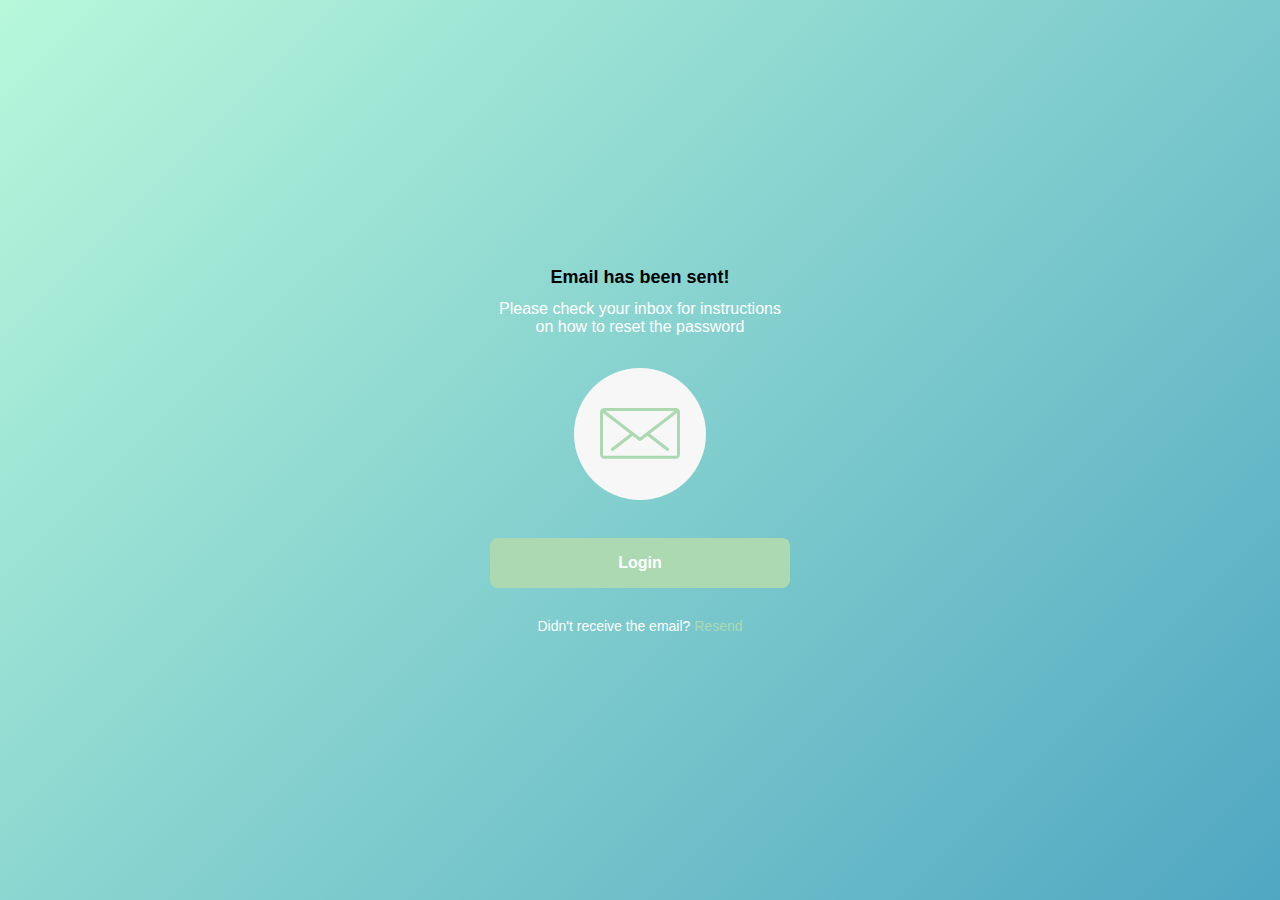
<file: PlatziProyecto/email.html>
<!DOCTYPE html>
<html lang="en">
<head>
    <meta charset="UTF-8">
    <meta http-equiv="X-UA-Compatible" content="IE=edge">
    <meta name="viewport" content="width=device-width, initial-scale=1.0">
    <title>Email</title>
    <link rel="stylesheet" href="email.css">
</head>
<body>
    <div class="login">
        <div class="form-container">
            <img src="./logos/logo_yard_sale.svg" alt="logo" class="logo">

            <h1 class="title">
                Email has been sent!
            </h1>
            <p class="subtitle">
                Please check your inbox for instructions on how to reset  the password
            </p>

            <div class="email-image">
                <img src="./icons/email.svg" alt="email" class="">
            </div>

            <button class="primary-button login-button">
                Login
            </button>

            <p class="resend">
                <span>Didn't receive the email?</span>
                <a href="/">Resend</a>
            </p>
        </div>
    </div>
</body>
</body>
</body>
</html>
</file>
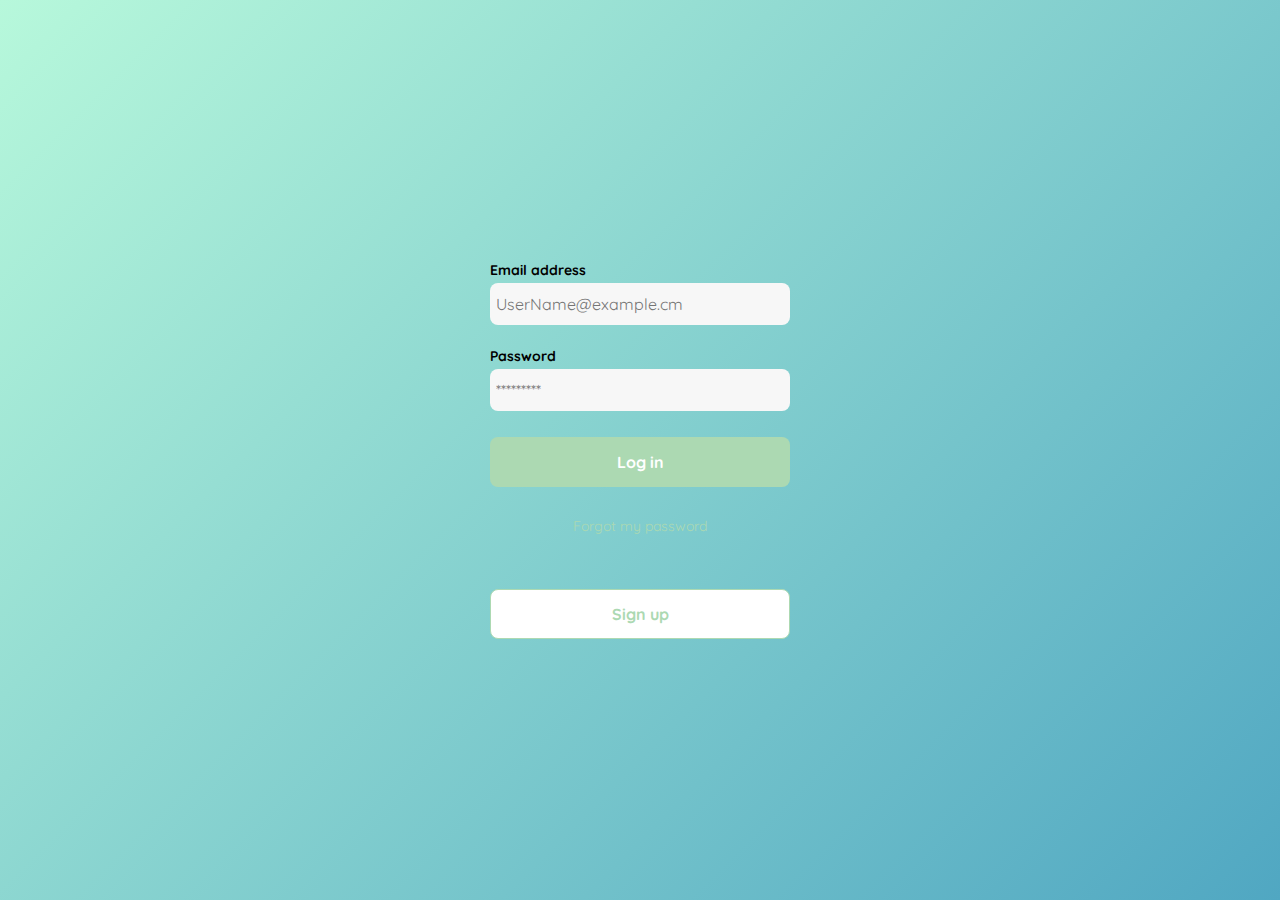
<file: PlatziProyecto/login.html>
<!DOCTYPE html>
<html lang="en">
<head>
    <meta charset="UTF-8">
    <meta http-equiv="X-UA-Compatible" content="IE=edge">
    <meta name="viewport" content="width=device-width, initial-scale=1.0">
    <link rel="preconnect" href="https://fonts.gstatic.com" crossorigin>
    <link href="https://fonts.googleapis.com/css2?family=Quicksand:wght@300;500;700&display=swap" rel="stylesheet">
    <title>Login</title>
    <link rel="stylesheet" href="login.css">
</head>
<body>
    <div class="login">
        <div class="form-container">
            <img src="./logos/logo_yard_sale.svg" alt="logo" class="logo">

            <form action="/" class="form">
                <label for="email" class="label">Email address</label>
                <input type="text" id="email" placeholder="UserName@example.cm" class="input input-email">
        
                <label for="password" class="label">Password</label>
                <input type="password" id="password" placeholder="*********" class="input input-password">
        
                <input type="submit" value="Log in" class="primary-button login-button">
                <a href="/">Forgot my password</a>
            </form>
        
              <button class="secondary-button signup-button">Sign up</button>
        </div>
    </div>
</body>
</html>
</file>
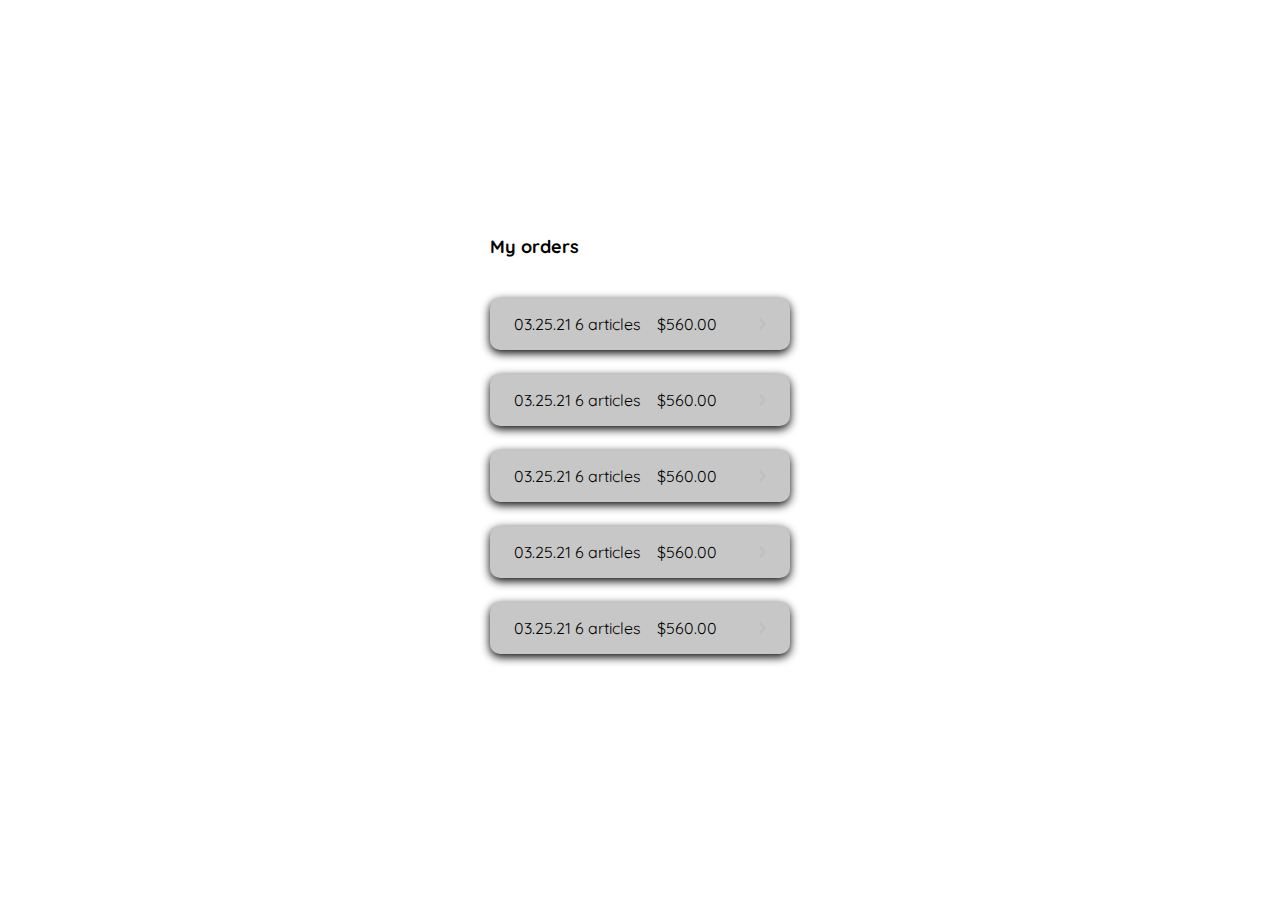
<file: PlatziProyecto/myorders2.html>
<!DOCTYPE html>
<html lang="es">
<head>
    <link rel="preconnect" href="https://fonts.googleapis.com">
    <link rel="preconnect" href="https://fonts.gstatic.com" crossorigin>
    <link href="https://fonts.googleapis.com/css2?family=Quicksand:wght@300;500;700&display=swap" rel="stylesheet">
    <meta charset="UTF-8">
    <meta http-equiv="X-UA-Compatible" content="IE=edge">
    <meta name="viewport" content="width=device-width, initial-scale=1.0">
    <link rel="stylesheet" href="./myorders2.css">
    <title>My order | Platzi Yard Sale</title>
</head>
<body>
    <header>

    </header>
    <main>
        <div class="my-order">
            <div class="my-order-container">
              <h1 class="title">My orders</h1>
        
              <div class="my-order-content">
              
                <div class="order">
                  <p>
                    <span>03.25.21</span>
                    <span>6 articles</span>
                  </p>
                  <p>$560.00</p>
                  <img src="./icons/flechita.svg" alt="arrow">
                </div> 
                
                <div class="order">
                  <p>
                    <span>03.25.21</span>
                    <span>6 articles</span>
                  </p>
                  <p>$560.00</p>
                  <img src="./icons/flechita.svg" alt="arrow">
                </div>

                <div class="order">
                    <p>
                      <span>03.25.21</span>
                      <span>6 articles</span>
                    </p>
                    <p>$560.00</p>
                    <img src="./icons/flechita.svg" alt="arrow">
                  </div> 

                  <div class="order">
                    <p>
                      <span>03.25.21</span>
                      <span>6 articles</span>
                    </p>
                    <p>$560.00</p>
                    <img src="./icons/flechita.svg" alt="arrow">
                  </div> 

                  <div class="order">
                    <p>
                      <span>03.25.21</span>
                      <span>6 articles</span>
                    </p>
                    <p>$560.00</p>
                    <img src="./icons/flechita.svg" alt="arrow">
                  </div> 
                  
              </div>
            </div>
          </div>
    </main>
</body>
</html>
</file>
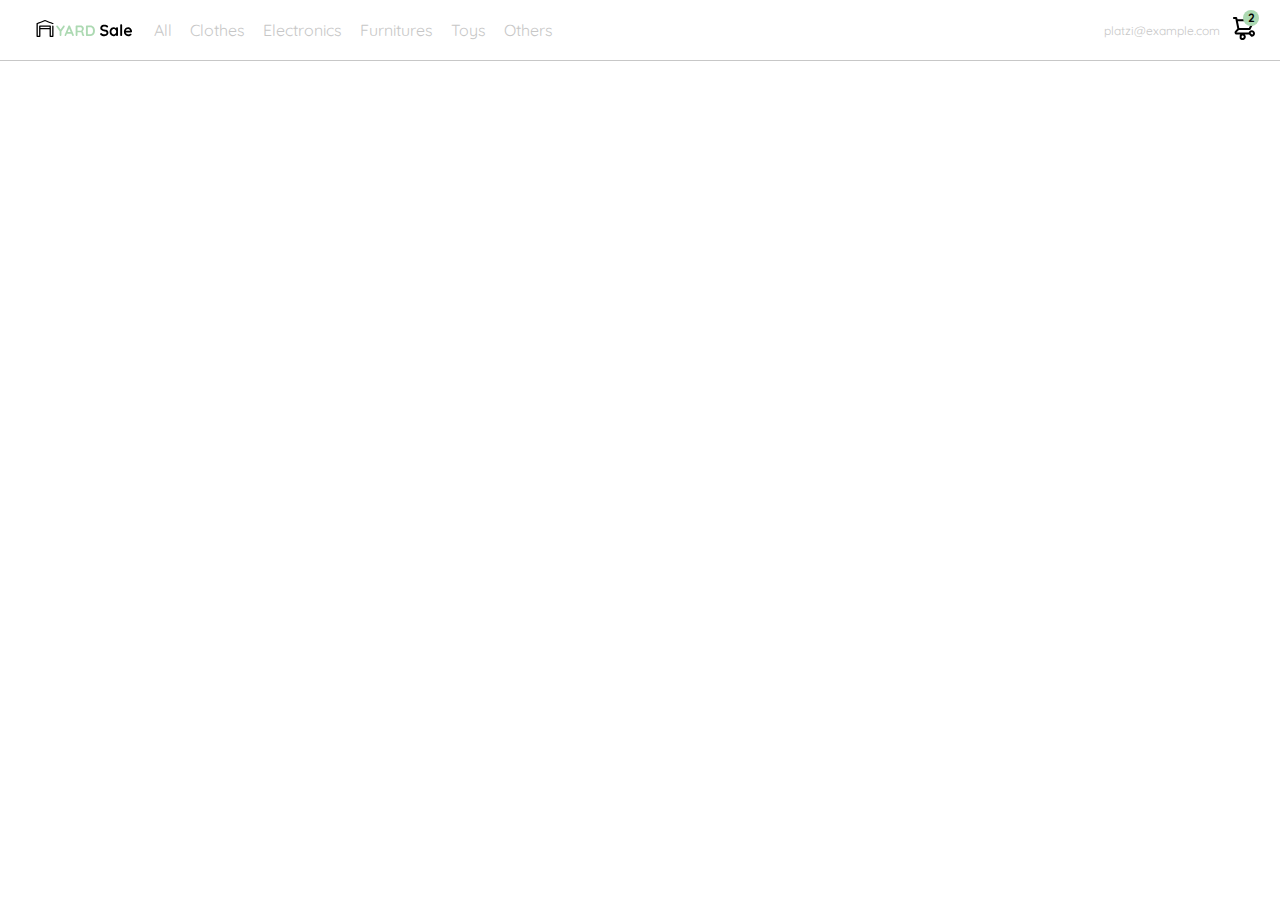
<file: PlatziProyecto/navbar.html>
<!DOCTYPE html>
<html lang="en">
<head>
    <link rel="preconnect" href="https://fonts.googleapis.com">
    <link rel="preconnect" href="https://fonts.gstatic.com" crossorigin>
    <link href="https://fonts.googleapis.com/css2?family=Quicksand:wght@300;500;700&display=swap" rel="stylesheet">
    <meta charset="UTF-8">
    <meta http-equiv="X-UA-Compatible" content="IE=edge">
    <meta name="viewport" content="width=device-width, initial-scale=1.0">
    <title>navbar</title>
    <link rel="stylesheet" href="./navbar.css">
</head>
<body>
    <nav class="nav">
        <img src="./icons/icon_menu.svg" alt="menu" class="menu">

        <div class="navbar-left">
            <img src="./logos/logo_yard_sale.svg" alt="logo">

            <ul>
                <li><a href="/">All</a></li>
                
                <li><a href="/">Clothes</a></li>
            
                <li><a href="/">Electronics</a></li>
                
                <li><a href="/">Furnitures</a></li>
        
                <li><a href="/">Toys</a></li>
        
                <li><a href="/">Others</a></li>
        </ul>
        </div>

        <div class="navbar-right">
            <ul>
              <li class="navbar-email">platzi@example.com</li>
              <li class="navbar-shopping-cart">
                <img src="./icons/icon_shopping_cart.svg" alt="shopping cart">
                <div>2</div>
              </li>
            </ul>
          </div>
    </nav>
</body>
</html>
</file>
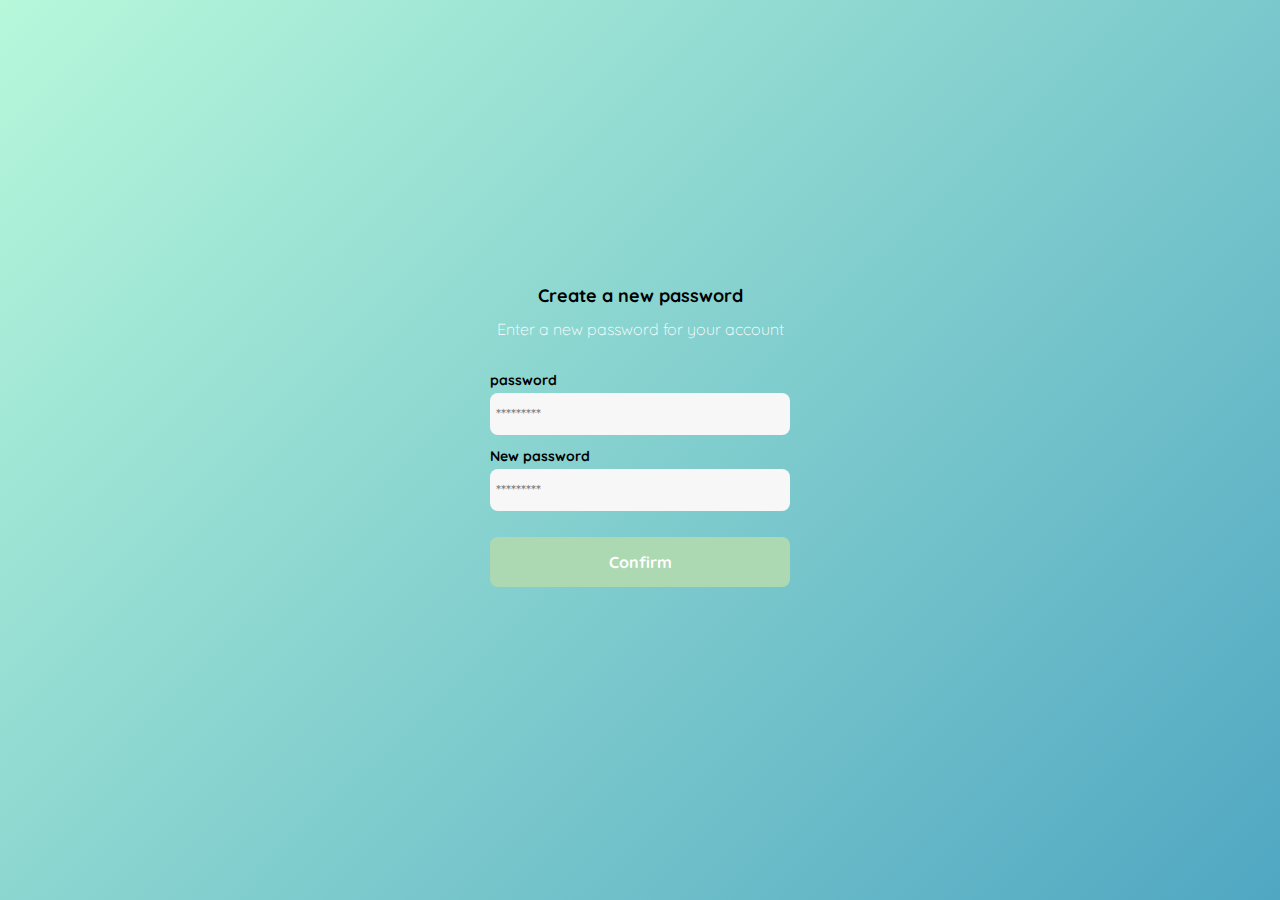
<file: PlatziProyecto/password.html>
<!DOCTYPE html>
<html lang="en">
<head>
    <meta charset="UTF-8">
    <meta http-equiv="X-UA-Compatible" content="IE=edge">
    <meta name="viewport" content="width=device-width, initial-scale=1.0">
    <link rel="preconnect" href="https://fonts.gstatic.com" crossorigin>
    <link href="https://fonts.googleapis.com/css2?family=Quicksand:wght@300;500;700&display=swap" rel="stylesheet">
    <title>Password</title>
    <link rel="stylesheet" href="password.css">
</head>
<body>
    <div class="login">
        <div class="form-container">
            <img src="./logos/logo_yard_sale.svg" alt="logo" class="logo">

            <h1 class="title">
                Create a new password
            </h1>
            <p class="subtitle">
                Enter a new password for your account
            </p>
            <form action="" class="form">
                <label for="password" class="label">
                   password
                </label>
                <input type="password" id="password" placeholder="*********" class="input input-password">

                <label for="new-password" class="label">
                    New password
                 </label>
                 <input type="password" id="new-password" placeholder="*********" class="input input-password">

                 <input type="submit" value="Confirm" class="primary-button login-button">
            </form>
        </div>
    </div>
</body>
</html>
</file>
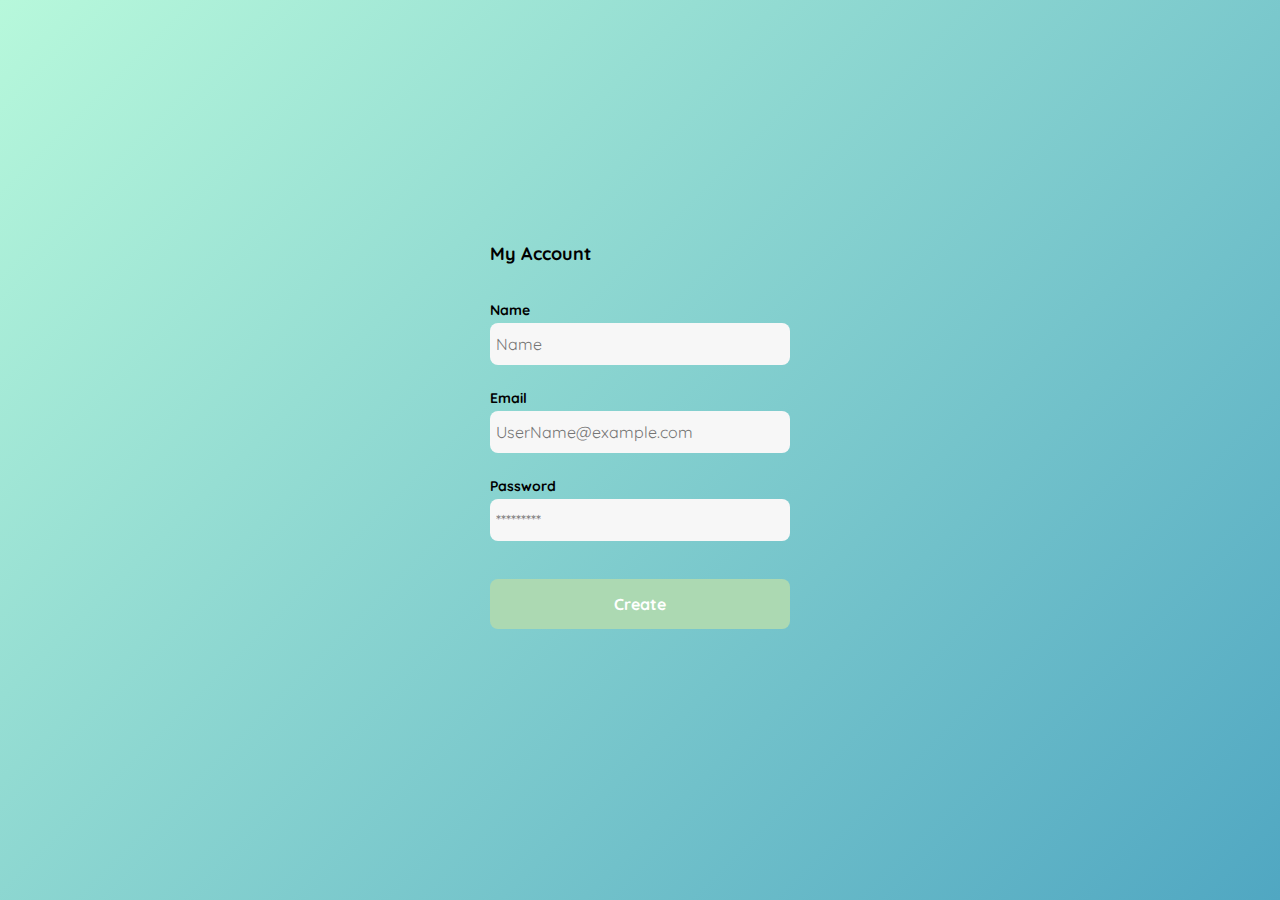
<file: PlatziProyecto/register.html>
<!DOCTYPE html>
<html lang="en">
<head>
    <meta charset="UTF-8">
    <meta http-equiv="X-UA-Compatible" content="IE=edge">
    <meta name="viewport" content="width=device-width, initial-scale=1.0">
    <link rel="preconnect" href="https://fonts.gstatic.com" crossorigin>
    <link href="https://fonts.googleapis.com/css2?family=Quicksand:wght@300;500;700&display=swap" rel="stylesheet">
    <title>Register</title>
    <link rel="stylesheet" href="register.css">
</head>
<body>
    <div class="login">
        <div class="form-container">
            <h1 class="title">
                My Account
            </h1>
            
            <form action="" class="form">
                <div>
                    <label for="name" class="label">
                        Name
                    </label>
                    <input type="text" id="name" placeholder="Name" class="input input-name">
                    
                    <label for="email" class="label">
                        Email
                    </label>
                    <input type="text" id="email" placeholder="UserName@example.com" class="input input-email">
                    
                    <label for="password" class="label">
                        Password
                    </label>
                    <input type="password" id="password" placeholder="*********" class="input input-password">  
                </div>

                <input type="submit" value="Create" class="primary-button login-button">
                
            </form>
        </div>
    </div>
</body>
</html>
</file>
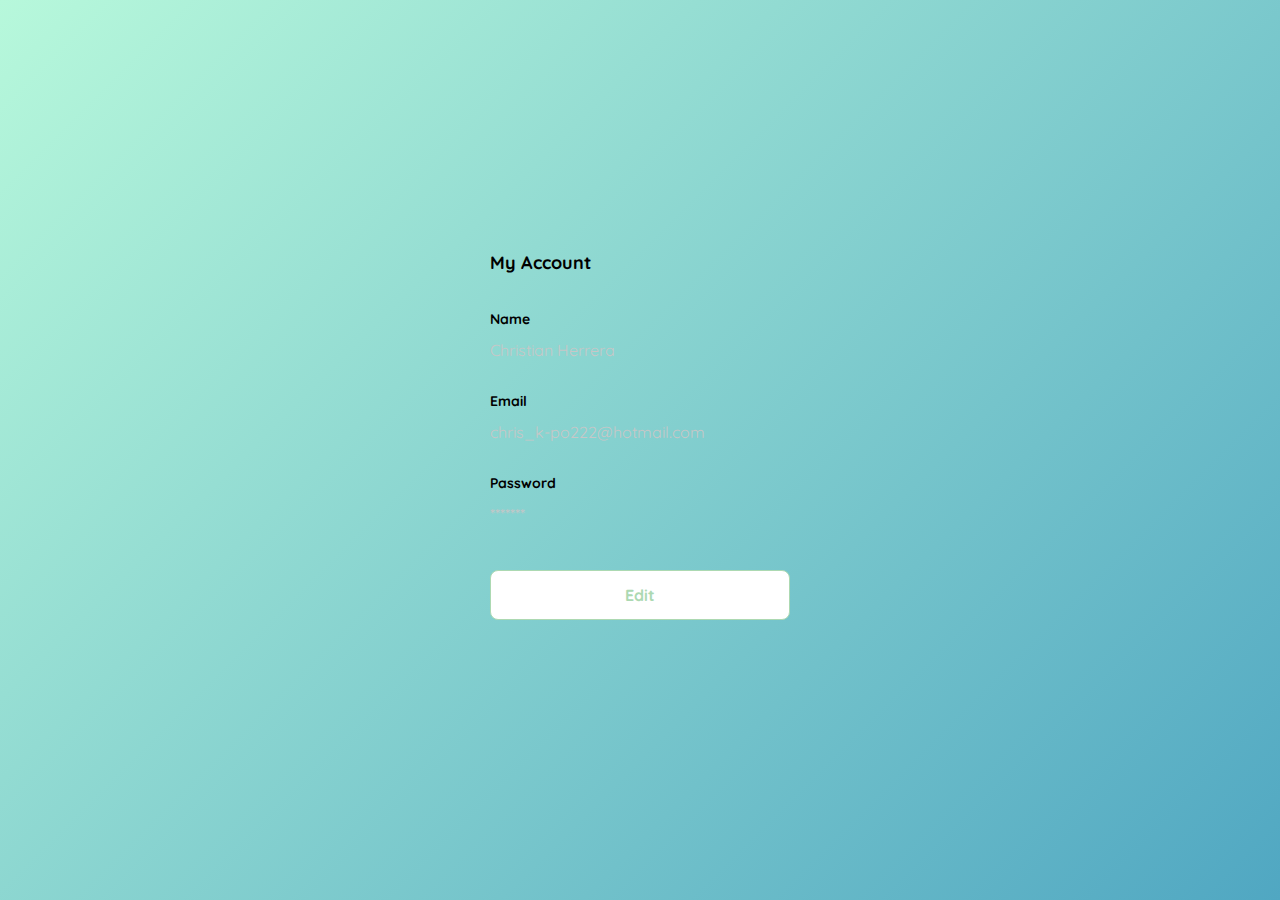
<file: PlatziProyecto/register2.html>
<!DOCTYPE html>
<html lang="en">
<head>
    <meta charset="UTF-8">
    <meta http-equiv="X-UA-Compatible" content="IE=edge">
    <meta name="viewport" content="width=device-width, initial-scale=1.0">
    <link rel="preconnect" href="https://fonts.gstatic.com" crossorigin>
    <link href="https://fonts.googleapis.com/css2?family=Quicksand:wght@300;500;700&display=swap" rel="stylesheet">
    <title>Register</title>
    <link rel="stylesheet" href="register2.css">
</head>
<body>
    <div class="login">
        <div class="form-container">
            <h1 class="title">
                My Account
            </h1>
            
            <form action="" class="form">
                <div>
                    <label for="name" class="label">
                        Name
                    </label>
                    <p class="value">
                        Christian Herrera
                    </p>
                    
                    <label for="email" class="label">
                        Email
                    </label>
                    <p class="value">
                        chris_k-po222@hotmail.com
                    </p>
                    
                    <label for="password" class="label">
                        Password
                    </label>
                    <p class="value">
                        *******
                    </p>
                </div>

                <input type="submit" value="Edit" class="secondary-button login-button">
                
            </form>
        </div>
    </div>
</body>
</html>
</file>
<file: PlatziProyecto/email.css>
:root {
    --black:#000000;
    --white: #FFFFFF;
    --very-light-pink: #C7C7C7;
    --text-input-field: #F7F7F7;
    --dark: #232830;
    --hospital-green: #ACD9B2;
    --sm: 14px;
    --md: 16px;
    --lg: 18px;
}

* {
    margin: 0;
    font-family: 'Quicksand', sans-serif;
}

.login {
    width: 100%;
    height: 100vh;
    display: grid;
    place-items: center;
    background-image: linear-gradient(-225deg, #B7F8DB 0%, #50A7C2 100%);
}

.form-container {
    display: grid;
    grid-template-rows: auto 1fr auto;
    width: 300px;
    justify-items: center;
}

.logo {
    width: 150px;
    margin-bottom: 50px;
    justify-self: center;
    display: none;
}

.title {
    font-size: var(--lg);
    margin-bottom: 12px;
    text-align: center;
}

.subtitle {
    color: white;
    font-size: var(--md);
    font-weight: 300;
    margin-top: 0;
    margin-bottom: 32px;
    text-align: center;
}

.email-image {
    width: 132px;
    height: 132px;
    border-radius: 50%;
    background-color: var(--text-input-field);
    display: flex;
    justify-content: center;
    align-items: center;
    margin-bottom: 24px;
}

.email-image img {
    width: 80px;
}

.resend {
    font-size: var(--sm);
}

.resend span {
    color: white;
}

.resend a {
    color: var(--hospital-green);
    text-decoration: none;
}

.primary-button {
    background-color: var(--hospital-green);
    border-radius: 8px;
    border: none;
    color: var(--white);
    width: 100%;
    cursor: pointer;
    font-size: var(--md);
    font-weight: bold;
    height: 50px;
}

.login-button {
    margin-top: 14px;
    margin-bottom: 30px;
}

@media (max-width: 640px) {
    .logo {
        display: block;
    }
}
</file>
<file: PlatziProyecto/login.css>
:root {
    --black:#000000;
    --white: #FFFFFF;
    --very-light-pink: #C7C7C7;
    --text-input-field: #F7F7F7;
    --dark: #232830;
    --hospital-green: #ACD9B2;
    --sm: 14px;
    --md: 16px;
    --lg: 18px;
}

* {
    margin: 0;
    font-family: 'Quicksand', sans-serif;
}

.login {
    width: 100%;
    height: 100vh;
    display: grid;
    place-items: center;
    background-image: linear-gradient(-225deg, #B7F8DB 0%, #50A7C2 100%);
}

.form-container {
    display: grid;
    grid-template-rows: auto 1fr auto;
    width: 300px;
}

.logo {
    width: 150px;
    margin-bottom: 50px;
    justify-self: center;
    display: none;
}

.form {
    display: flex;
    flex-direction: column;
}

.form a {
    color: var(--hospital-green);
    font-size: var(--sm);
    text-align: center;
    text-decoration: none;
    margin-bottom: 54px;
}

.label {
    font-size: var(--sm);
    font-weight: bold;
    margin-bottom: 4px;
}

.input {
    background-color: var(--text-input-field);
    border: none;
    border-radius: 8px;
    height: 30px;
    font-size: var(--md);
    padding: 6px;
    margin-bottom: 12px;
}

.input-email {
    margin-bottom: 22px;
}

.primary-button {
    background-color: var(--hospital-green);
    border-radius: 8px;
    border: none;
    color: var(--white);
    width: 100%;
    cursor: pointer;
    font-size: var(--md);
    font-weight: bold;
    height: 50px;
}

.secondary-button {
    background-color: var(--white);
    border-radius: 8px;
    border: 1px solid var(--hospital-green);
    color: var(--hospital-green);
    width: 100%;
    cursor: pointer;
    font-size: var(--md);
    font-weight: bold;
    height: 50px;
}

.login-button {
    margin-top: 14px;
    margin-bottom: 30px;
}

@media (max-width: 640px) {
    .logo {
        display: block;
    }
    .secondary-button {
        width: 300px;
        position: absolute;
        bottom: 0;
        margin-bottom: 24px;
    }
}
</file>
<file: PlatziProyecto/myorders2.css>
:root {
    --black:#000000;
    --white: #FFFFFF;
    --very-light-pink: #C7C7C7;
    --text-input-field: #F7F7F7;
    --dark: #232830;
    --hospital-green: #ACD9B2;
    --sm: 14px;
    --md: 16px;
    --lg: 18px;
}

body {
    font-family: 'Quicksand', sans-serif;
    margin: 0;
}

.my-order {
    width: 100%;
    height: 100vh;
    display: grid;
    place-items: center;
}

.title {
    font-size: var(--lg);
    margin-bottom: 40px ;
}

.my-order-container {
    display: grid;
    grid-template-rows: auto 1fr auto;
    width: 300px;
}

.my-order-content {
    display: flex;
    flex-direction: column;
}

.order {
    display: grid;
    grid-template-columns: auto 1fr auto;
    gap: 16px;
    align-items: center;
    margin-bottom: 12px;
    background-color: var(--very-light-pink);
    border-radius: 10px;
    padding: 0 24px;
    margin-bottom: 24px;
    box-shadow: 0px 3px 10px var(--black);
}
</file>
<file: PlatziProyecto/navbar.css>
:root {
    --black:#000000;
    --white: #FFFFFF;
    --very-light-pink: #C7C7C7;
    --text-input-field: #F7F7F7;
    --dark: #232830;
    --hospital-green: #ACD9B2;
    --sm: 14px;
    --md: 16px;
    --lg: 18px;
}

body {
    font-family: 'Quicksand', sans-serif;
    margin: 0;
}

.nav {
    display: flex;
    justify-content: space-between;
    padding: 0 24px;
    border-bottom: 1px solid var(--very-light-pink);
}

.menu {
    display: none;
}

.nav-logo {
    width: 100px;
}

.navbar-left ul,
.navbar-right ul {
    list-style: none;
    padding: 0;
    margin: 0;
    display: flex;
    align-items: center;
    height: 60px;
}

.navbar-left { 
    display: flex;
    margin-left: 12px;
}

.navbar-left ul{ 
    display: flex;
    margin-left: 12px;
}

.navbar-left ul li a,
.navbar-right ul li a {
    text-decoration: none;
    color: var(--very-light-pink);
    border: 1px solid var(--white);
    padding: 8px;
    border-radius: 8px;
}

.navbar-left ul li a:hover,
.navbar-right ul li a:hover {
    text-decoration: none;
    color: var(--hospital-green);
    border: 1px solid var(--hospital-green);
}

.navbar-email {
    color: var(--very-light-pink);
    font-size: 12px;
    margin-right: 12px;
}

.navbar-shopping-cart {
    position: relative;
}

.navbar-shopping-cart div {
    width: 16px;
    height: 16px;
    background-color: var(--hospital-green);
    border-radius: 50%;
    font-weight: bold;
    font-size: 12px;
    position: absolute;
    top: -6px;
    right: -3px;
    justify-content: center;
    align-items: center;
    display: flex;
}

@media (max-width: 640px) {
    .menu {
        display: block;
    }

    .navbar-left ul {
        display: none;
    }

    .navbar-email {
        display: none;
    }
}
</file>
<file: PlatziProyecto/password.css>
:root {
    --black:#000000;
    --white: #FFFFFF;
    --very-light-pink: #C7C7C7;
    --text-input-field: #F7F7F7;
    --dark: #232830;
    --hospital-green: #ACD9B2;
    --sm: 14px;
    --md: 16px;
    --lg: 18px;
}

* {
    margin: 0;
    font-family: 'Quicksand', sans-serif;
}

.login {
    width: 100%;
    height: 100vh;
    display: grid;
    place-items: center;
    background-image: linear-gradient(-225deg, #B7F8DB 0%, #50A7C2 100%);
}

.form-container {
    display: grid;
    grid-template-rows: auto 1fr auto;
    width: 300px;
}

.logo {
    width: 150px;
    margin-bottom: 50px;
    justify-self: center;
    display: none;
}

.title {
    font-size: var(--lg);
    margin-bottom: 12px;
    text-align: center;
}

.subtitle {
    color: white;
    font-size: var(--md);
    font-weight: 300;
    margin-top: 0;
    margin-bottom: 32px;
    text-align: center;
}

.form {
    display: flex;
    flex-direction: column;
}

.label {
    font-size: var(--sm);
    font-weight: bold;
    margin-bottom: 4px;
}

.input {
    background-color: var(--text-input-field);
    border: none;
    border-radius: 8px;
    height: 30px;
    font-size: var(--md);
    padding: 6px;
    margin-bottom: 12px;
}

.primary-button {
    background-color: var(--hospital-green);
    border-radius: 8px;
    border: none;
    color: var(--white);
    width: 100%;
    cursor: pointer;
    font-size: var(--md);
    font-weight: bold;
    height: 50px;
}

.login-button {
    margin-top: 14px;
    margin-bottom: 30px;
}

@media (max-width: 640px) {
    .logo {
        display: block;
    }
}
</file>
<file: PlatziProyecto/register.css>
:root {
    --black:#000000;
    --white: #FFFFFF;
    --very-light-pink: #C7C7C7;
    --text-input-field: #F7F7F7;
    --dark: #232830;
    --hospital-green: #ACD9B2;
    --sm: 14px;
    --md: 16px;
    --lg: 18px;
}

* {
    margin: 0;
    font-family: 'Quicksand', sans-serif;
}

.login {
    width: 100%;
    height: 100vh;
    display: grid;
    place-items: center;
    background-image: linear-gradient(-225deg, #B7F8DB 0%, #50A7C2 100%);
}

.form-container {
    display: grid;
    grid-template-rows: auto 1fr auto;
    width: 300px;
}

.title {
    font-size: var(--lg);
    margin-bottom: 36px;
    text-align: start;
}

.form {
    display: flex;
    flex-direction: column;
}
.form div {
    display: flex;
    flex-direction: column;
}

.label {
    font-size: var(--sm);
    font-weight: bold;
    margin-bottom: 4px;
}

.input {
    background-color: var(--text-input-field);
    border: none;
    border-radius: 8px;
    height: 30px;
    font-size: var(--md);
    padding: 6px;
    margin-bottom: 12px;
}

.input-name,
.input-email,
.input-password {
    margin-bottom: 24px;
}

.primary-button {
    background-color: var(--hospital-green);
    border-radius: 8px;
    border: none;
    color: var(--white);
    width: 100%;
    cursor: pointer;
    font-size: var(--md);
    font-weight: bold;
    height: 50px;
}

.login-button {
    margin-top: 14px;
    margin-bottom: 30px;
}

@media (max-width: 640px) {
    .form-container {
        height: 100%;
    }

    .form {
        height: 100%;
        justify-content: space-between;
    }
}
</file>
<file: PlatziProyecto/register2.css>
:root {
    --black:#000000;
    --white: #FFFFFF;
    --very-light-pink: #C7C7C7;
    --text-input-field: #F7F7F7;
    --dark: #232830;
    --hospital-green: #ACD9B2;
    --sm: 14px;
    --md: 16px;
    --lg: 18px;
}

* {
    margin: 0;
    font-family: 'Quicksand', sans-serif;
}

.login {
    width: 100%;
    height: 100vh;
    display: grid;
    place-items: center;
    background-image: linear-gradient(-225deg, #B7F8DB 0%, #50A7C2 100%);
}

.form-container {
    display: grid;
    grid-template-rows: auto 1fr auto;
    width: 300px;
}

.title {
    font-size: var(--lg);
    margin-bottom: 36px;
    text-align: start;
}

.form {
    display: flex;
    flex-direction: column;
}
.form div {
    display: flex;
    flex-direction: column;
}

.label {
    font-size: var(--sm);
    font-weight: bold;
    margin-bottom: 4px;
}

.value {
    color: var(--very-light-pink);
    font-size: var(--md);
    margin: 8px 0 32px 0;
}

.secondary-button {
    background-color: var(--white);
    border-radius: 8px;
    border: 1px solid var(--hospital-green);
    color: var(--hospital-green);
    width: 100%;
    cursor: pointer;
    font-size: var(--md);
    font-weight: bold;
    height: 50px;
}

.login-button {
    margin-top: 14px;
    margin-bottom: 30px;
}

@media (max-width: 640px) {
    .form-container {
        height: 100%;
    }

    .form {
        height: 100%;
        justify-content: space-between;
    }
}
</file>
